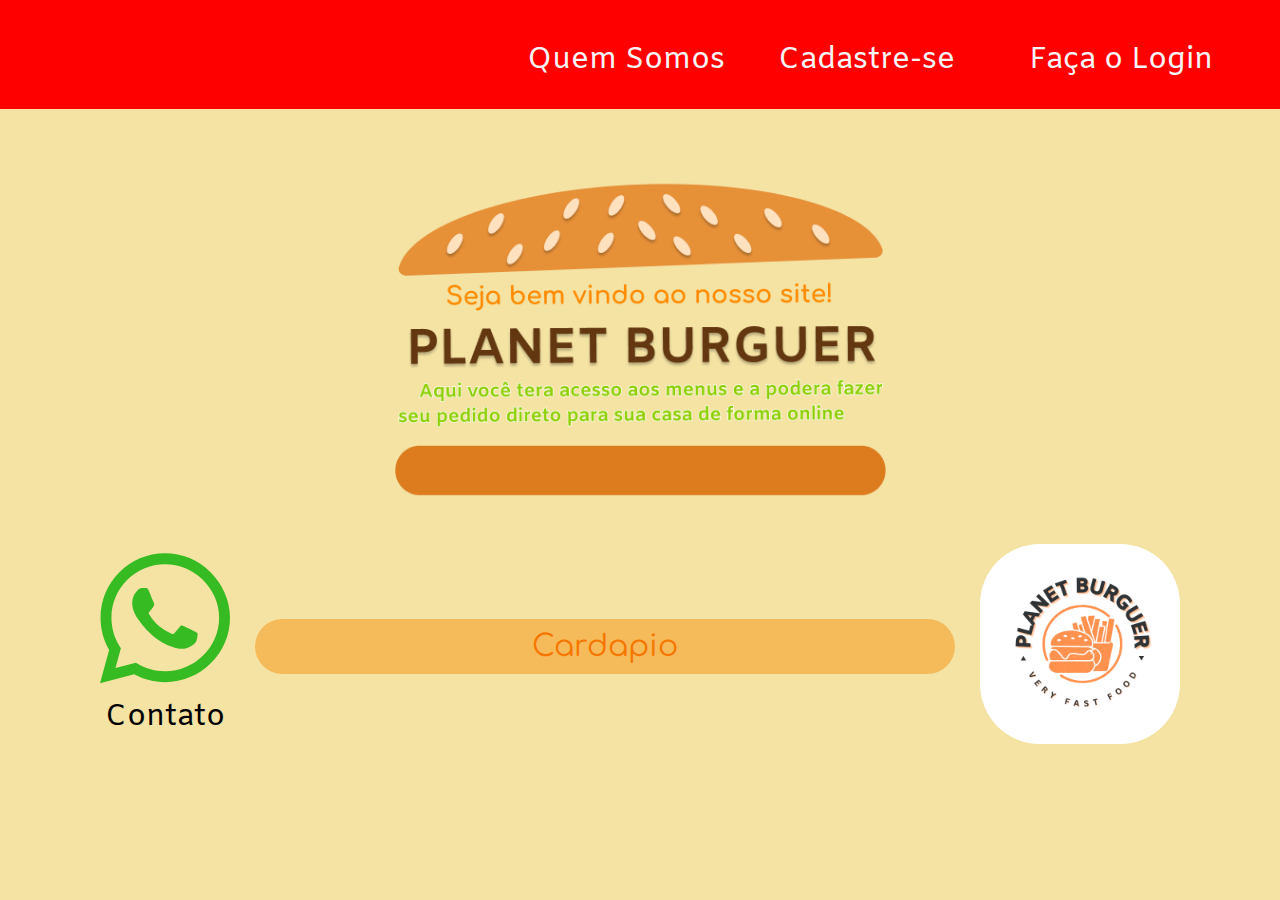
<file: index.html>
<!DOCTYPE html>
<html lang="pt">

<head>
    <meta charset="UTF-8">
    <meta name="viewport" content="width=device-width, initial-scale=1.0">
    <title>Site Planet Burguer</title>
    <link rel="stylesheet" href="mod.css">
    <link rel="preconnect" href="https://fonts.googleapis.com">
    <link rel="preconnect" href="https://fonts.gstatic.com" crossorigin>
    <link href="https://fonts.googleapis.com/css2?family=Amiko:wght@400;600;700&display=swap" rel="stylesheet">
    <link rel="preconnect" href="https://fonts.googleapis.com">
    <link rel="preconnect" href="https://fonts.gstatic.com" crossorigin>
    <link href="https://fonts.googleapis.com/css2?family=Comfortaa:wght@300..700&display=swap" rel="stylesheet">
</head>

<body>
    <header>
        <div>
            <a href="QuemSomos.html">Quem Somos</a>
            <a href="Cadastro.html">Cadastre-se</a>
            <a href="Login.html">Faça o Login</a>
        </div>
        </header>
        <footer>
        
            <div>
                <svg xmlns="http://www.w3.org/2000/svg" viewBox="0 0 448 512">
                    <path
                        d="M380.9 97.1C339 55.1 283.2 32 223.9 32c-122.4 0-222 99.6-222 222 0 39.1 10.2 77.3 29.6 111L0 480l117.7-30.9c32.4 17.7 68.9 27 106.1 27h.1c122.3 0 224.1-99.6 224.1-222 0-59.3-25.2-115-67.1-157zm-157 341.6c-33.2 0-65.7-8.9-94-25.7l-6.7-4-69.8 18.3L72 359.2l-4.4-7c-18.5-29.4-28.2-63.3-28.2-98.2 0-101.7 82.8-184.5 184.6-184.5 49.3 0 95.6 19.2 130.4 54.1 34.8 34.9 56.2 81.2 56.1 130.5 0 101.8-84.9 184.6-186.6 184.6zm101.2-138.2c-5.5-2.8-32.8-16.2-37.9-18-5.1-1.9-8.8-2.8-12.5 2.8-3.7 5.6-14.3 18-17.6 21.8-3.2 3.7-6.5 4.2-12 1.4-32.6-16.3-54-29.1-75.5-66-5.7-9.8 5.7-9.1 16.3-30.3 1.8-3.7 .9-6.9-.5-9.7-1.4-2.8-12.5-30.1-17.1-41.2-4.5-10.8-9.1-9.3-12.5-9.5-3.2-.2-6.9-.2-10.6-.2-3.7 0-9.7 1.4-14.8 6.9-5.1 5.6-19.4 19-19.4 46.3 0 27.3 19.9 53.7 22.6 57.4 2.8 3.7 39.1 59.7 94.8 83.8 35.2 15.2 49 16.5 66.6 13.9 10.7-1.6 32.8-13.4 37.4-26.4 4.6-13 4.6-24.1 3.2-26.4-1.3-2.5-5-3.9-10.5-6.6z" />
                </svg>
                <p>
                    Contato
                </p>
            </div>
            <div>
                <a href="Cardapio.html"><button>Cardapio</button></a>
            </div>
            <div>
                <img src="Planet Burguer.png" alt="">
            </div>
        
        </footer>
        </body>
        
        </html>
</file>
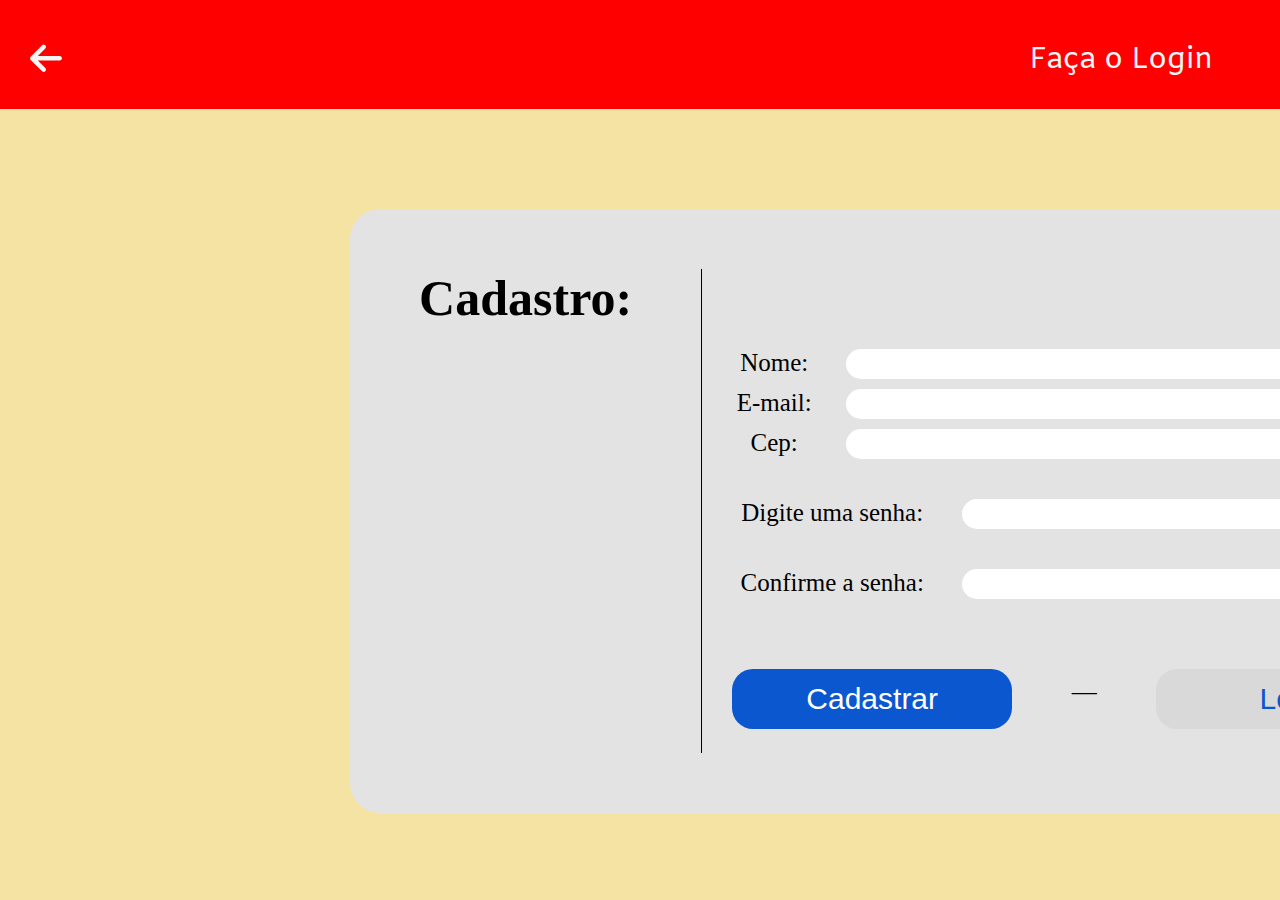
<file: Cadastro.html>
<!DOCTYPE html>
<html lang="pt">

<head>
    <meta charset="UTF-8">
    <meta name="viewport" content="width=device-width, initial-scale=1.0">
    <title>Site Planet Burguer</title>
    <link rel="stylesheet" href="Cadastro.css">
    <link rel="preconnect" href="https://fonts.googleapis.com">
    <link rel="preconnect" href="https://fonts.gstatic.com" crossorigin>
    <link href="https://fonts.googleapis.com/css2?family=Amiko:wght@400;600;700&display=swap" rel="stylesheet">
    <link rel="preconnect" href="https://fonts.googleapis.com">
    <link rel="preconnect" href="https://fonts.gstatic.com" crossorigin>
    <link href="https://fonts.googleapis.com/css2?family=Comfortaa:wght@300..700&display=swap" rel="stylesheet">
</head>

<body>
    <header>
        <div>
            <a href="index.html">
                <svg xmlns="http://www.w3.org/2000/svg" viewBox="0 0 448 512">
                    <path
                        d="M9.4 233.4c-12.5 12.5-12.5 32.8 0 45.3l160 160c12.5 12.5 32.8 12.5 45.3 0s12.5-32.8 0-45.3L109.2 288 416 288c17.7 0 32-14.3 32-32s-14.3-32-32-32l-306.7 0L214.6 118.6c12.5-12.5 12.5-32.8 0-45.3s-32.8-12.5-45.3 0l-160 160z" />
                </svg>
            </a>
        </div>
        <div>
            <a href="Login.html">Faça o Login</a>
        </div>
    </header>

    <section>
        <div class="parte-cadastro">
            <div>
                <h1>Cadastro:</h1>
            </div>
            <div class="formulario">
                <div id="Nome">
                    <p>Nome:</p>
                    <input type="text">
                </div>
                <div id="cima">
                    <p>E-mail:</p>
                    <input type="email">
                </div>
                <div id="cima">
                    <p>Cep:</p>
                    <input type="text">
                </div>
                <div id="senha">
                    <p>Digite uma senha:</p>
                    <input type="text">
                </div>
                <div id="senha">
                    <p>Confirme a senha:</p>
                    <input type="text">
                </div>
                <div id="botao">
                    <button>Cadastrar</button>
                    <p>__</p>
                    <button>Login</button>
                </div>
            </div>
        </div>
    </section>

</body>
        
</html>
</file>
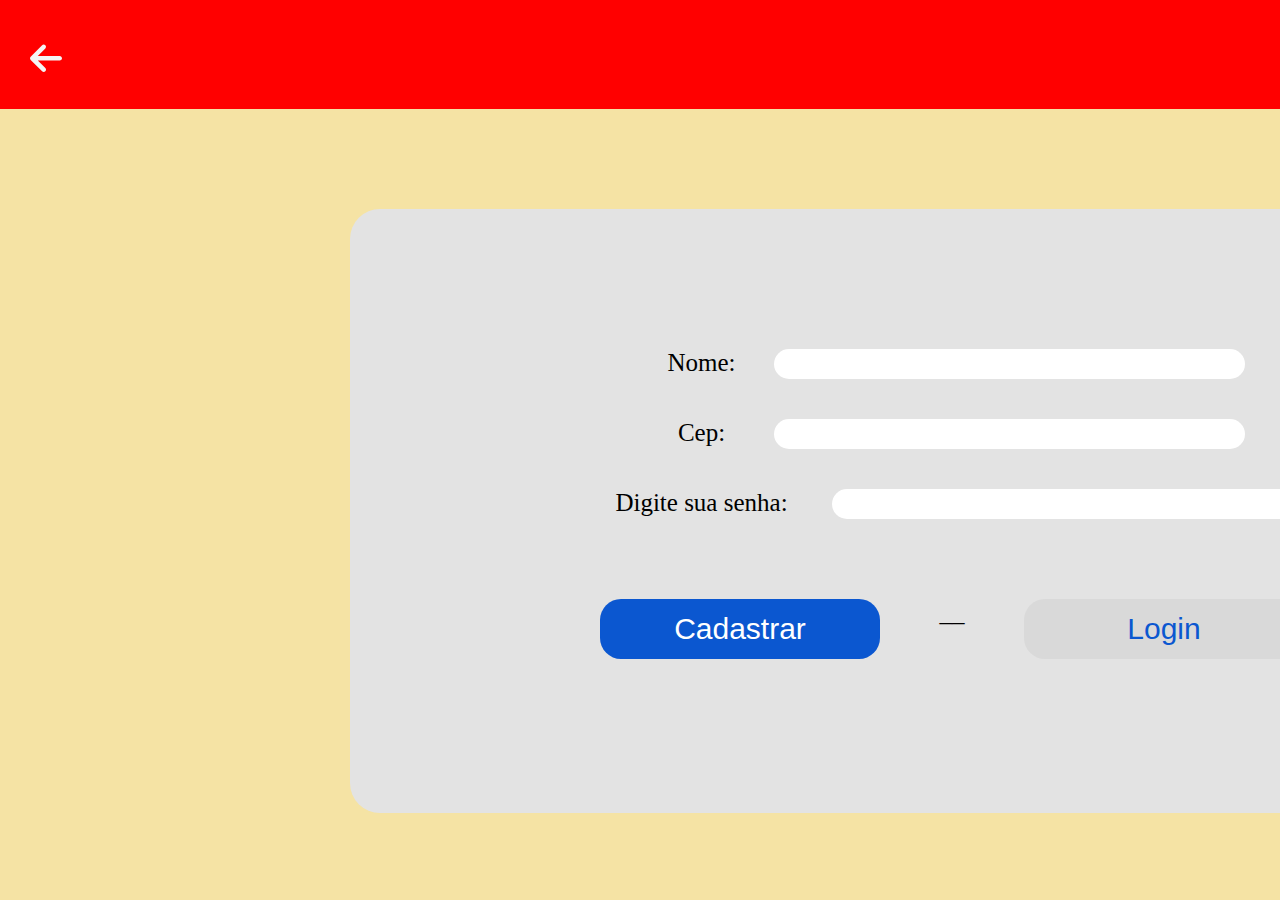
<file: Login.html>
<!DOCTYPE html>
<html lang="pt">

<head>
    <meta charset="UTF-8">
    <meta name="viewport" content="width=device-width, initial-scale=1.0">
    <title>Site Planet Burguer</title>
    <link rel="stylesheet" href="Login.css">
    <link rel="preconnect" href="https://fonts.googleapis.com">
    <link rel="preconnect" href="https://fonts.gstatic.com" crossorigin>
    <link href="https://fonts.googleapis.com/css2?family=Amiko:wght@400;600;700&display=swap" rel="stylesheet">
    <link rel="preconnect" href="https://fonts.googleapis.com">
    <link rel="preconnect" href="https://fonts.gstatic.com" crossorigin>
    <link href="https://fonts.googleapis.com/css2?family=Comfortaa:wght@300..700&display=swap" rel="stylesheet">
</head>

<body>
    <header>
        <div>
            <a href="index.html">
                <svg xmlns="http://www.w3.org/2000/svg" viewBox="0 0 448 512">
                    <path
                        d="M9.4 233.4c-12.5 12.5-12.5 32.8 0 45.3l160 160c12.5 12.5 32.8 12.5 45.3 0s12.5-32.8 0-45.3L109.2 288 416 288c17.7 0 32-14.3 32-32s-14.3-32-32-32l-306.7 0L214.6 118.6c12.5-12.5 12.5-32.8 0-45.3s-32.8-12.5-45.3 0l-160 160z" />
                </svg>
            </a>
        </div>
        <div>
            <a href="#"></a>
        </div>
    </header>

    <section>
        <div class="parte-cadastro">
            <div class="formulario">
                <div id="Nome">
                    <p>Nome:</p>
                    <input type="text">
                </div>
                <div id="cima">
                    <p>Cep:</p>
                    <input type="text">
                </div>
                <div id="senha">
                    <p>Digite sua senha:</p>
                    <input type="text">
                </div>
                <div id="botao">
                    <button>Cadastrar</button>
                    <p>__</p>
                    <button>Login</button>
                </div>
            </div>
        </div>
    </section>

</body>
        
</html>
</file>
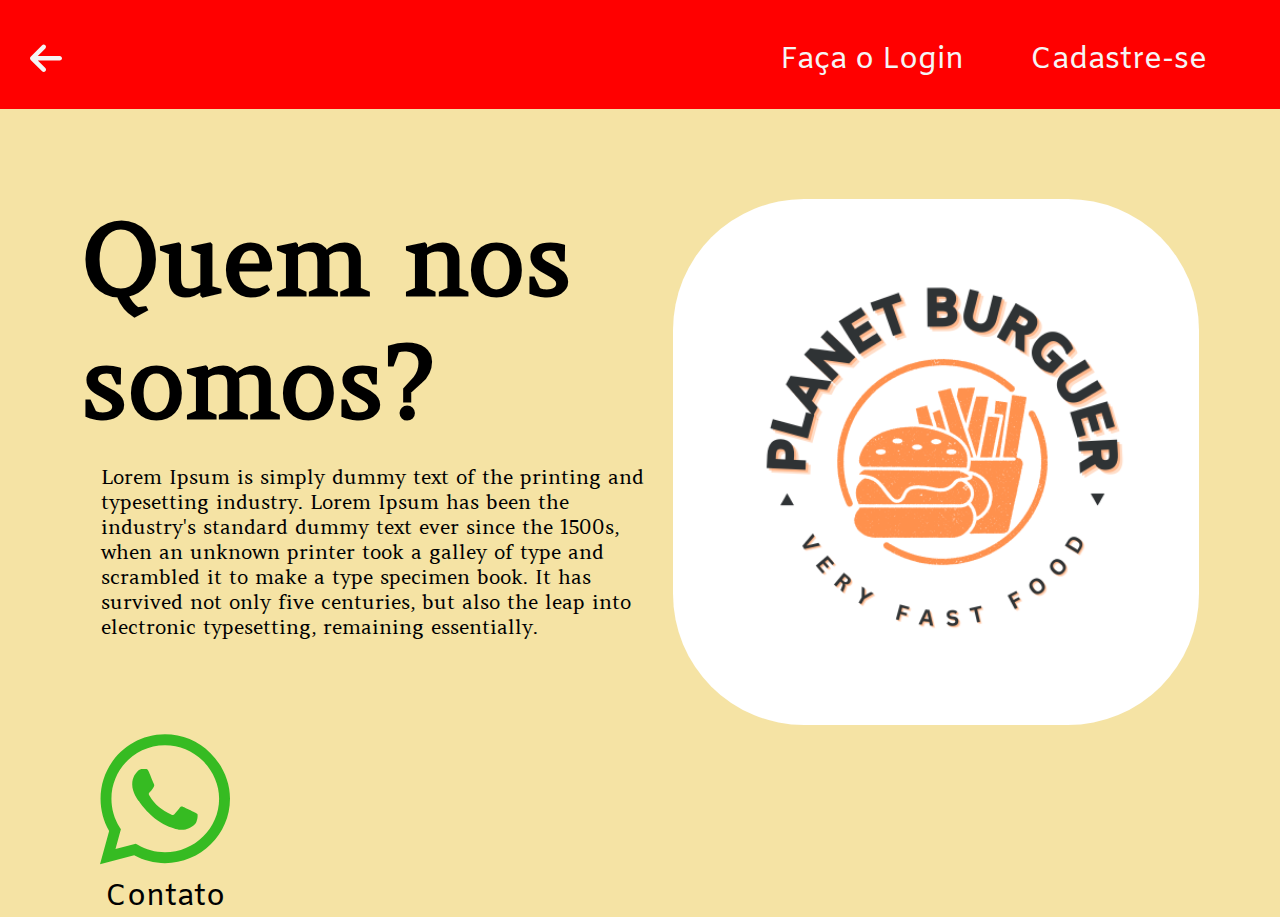
<file: QuemSomos.html>
<!DOCTYPE html>
<html lang="pt">

<head>
    <meta charset="UTF-8">
    <meta name="viewport" content="width=device-width, initial-scale=1.0">
    <title>Site Planet Burguer</title>
    <link rel="stylesheet" href="QuemSomos.css">
    <link rel="preconnect" href="https://fonts.googleapis.com">
    <link rel="preconnect" href="https://fonts.gstatic.com" crossorigin>
    <link href="https://fonts.googleapis.com/css2?family=Amiko:wght@400;600;700&display=swap" rel="stylesheet">
    <link rel="preconnect" href="https://fonts.googleapis.com">
    <link rel="preconnect" href="https://fonts.gstatic.com" crossorigin>
    <link rel="preconnect" href="https://fonts.googleapis.com">
    <link rel="preconnect" href="https://fonts.gstatic.com" crossorigin>
    <link href="https://fonts.googleapis.com/css2?family=Amethysta&display=swap" rel="stylesheet">
    <link href="https://fonts.googleapis.com/css2?family=Comfortaa:wght@300..700&display=swap" rel="stylesheet">
    </head>
    
<body>
        <header>
            <div>
                <a href="index.html">
                    <svg xmlns="http://www.w3.org/2000/svg" viewBox="0 0 448 512">
                        <path
                            d="M9.4 233.4c-12.5 12.5-12.5 32.8 0 45.3l160 160c12.5 12.5 32.8 12.5 45.3 0s12.5-32.8 0-45.3L109.2 288 416 288c17.7 0 32-14.3 32-32s-14.3-32-32-32l-306.7 0L214.6 118.6c12.5-12.5 12.5-32.8 0-45.3s-32.8-12.5-45.3 0l-160 160z" />
                    </svg>
                </a>
        </div>
        <div>
            <a href="Login.html">Faça o Login</a>
            <a href="Cadastro.html">Cadastre-se</a>
        </div>
    </header>

    <section>
        <div>
            <h1>
                Quem nos somos?
            </h1>
            <p>
                Lorem Ipsum is simply dummy text of the printing and typesetting industry. Lorem Ipsum has been the
                industry's standard dummy text ever since the 1500s, when an unknown printer took a galley of type and
                scrambled it to make a type specimen book. It has survived not only five centuries, but also the leap
                into electronic typesetting, remaining essentially.
            </p>
        </div>
        <img src="Planet Burguer.png" alt="">
    </section>

    <footer>
        <div>
            <svg xmlns="http://www.w3.org/2000/svg" viewBox="0 0 448 512">
                <path
                    d="M380.9 97.1C339 55.1 283.2 32 223.9 32c-122.4 0-222 99.6-222 222 0 39.1 10.2 77.3 29.6 111L0 480l117.7-30.9c32.4 17.7 68.9 27 106.1 27h.1c122.3 0 224.1-99.6 224.1-222 0-59.3-25.2-115-67.1-157zm-157 341.6c-33.2 0-65.7-8.9-94-25.7l-6.7-4-69.8 18.3L72 359.2l-4.4-7c-18.5-29.4-28.2-63.3-28.2-98.2 0-101.7 82.8-184.5 184.6-184.5 49.3 0 95.6 19.2 130.4 54.1 34.8 34.9 56.2 81.2 56.1 130.5 0 101.8-84.9 184.6-186.6 184.6zm101.2-138.2c-5.5-2.8-32.8-16.2-37.9-18-5.1-1.9-8.8-2.8-12.5 2.8-3.7 5.6-14.3 18-17.6 21.8-3.2 3.7-6.5 4.2-12 1.4-32.6-16.3-54-29.1-75.5-66-5.7-9.8 5.7-9.1 16.3-30.3 1.8-3.7 .9-6.9-.5-9.7-1.4-2.8-12.5-30.1-17.1-41.2-4.5-10.8-9.1-9.3-12.5-9.5-3.2-.2-6.9-.2-10.6-.2-3.7 0-9.7 1.4-14.8 6.9-5.1 5.6-19.4 19-19.4 46.3 0 27.3 19.9 53.7 22.6 57.4 2.8 3.7 39.1 59.7 94.8 83.8 35.2 15.2 49 16.5 66.6 13.9 10.7-1.6 32.8-13.4 37.4-26.4 4.6-13 4.6-24.1 3.2-26.4-1.3-2.5-5-3.9-10.5-6.6z" />
            </svg>
            <p>
                Contato
            </p>
        </div>
    </footer>

</body>
</file>
<file: mod.css>
*
{
    margin: 0;
    padding: 0;
    box-sizing: border-box;
}

body
{
    background-color: #F5E3A4;
    background-image: url(banner.png);
    background-size: 70%;
    background-position-y: 120px;
    background-position-x: center;
    background-repeat: no-repeat;
}

header
{
    display: flex;
    background-color: #FF0000;
    height: 109px;
    justify-content: right;
}

header svg
{
    width: 32px;
    margin-left: 30px;
    fill: whitesmoke;
}

header div
{
    align-items: center;
    display: flex;
}

header a
{
    list-style: none;
    text-decoration: none;
    color: whitesmoke;
    font-family: 'Amiko';
    width: 251px;
    height: 29px;
    font-size: 30px;  
}

header>a:hover
{
    filter: brightness(95%);
    transition: 1s;
}

footer
{
    margin-top: 34%;
    display: flex;
    justify-content: space-between;
}

footer svg
{
    fill: #36bb22;
    width: 140px;
    width: 130px;
}

footer>div:first-child
{
    margin-left: 100px;
    text-align: center;
}

footer>div:first-child p
{
    font-size: 30px;
    font-family: 'Amiko';
    font: 700;
}

footer>div:nth-child(3)
{
    margin-right: 100px;
}

footer>div:nth-child(3) img
{
    border-radius: 30%;
    width: 200px;
}

footer>div:nth-child(2)
{
    align-content: center;
}

footer>div:nth-child(2) button
{
    width: 700px;
    height: 55px;
    border-radius: 39px;
    background-color: #F5BB5B;
    font-size: 30px;
    font-family: 'Comfortaa';
    color: #F57700;
    border: 0;
    font: 700;
    cursor: pointer;
}

footer>div:nth-child(2)>button:hover
{
    filter: brightness(95%);
    transition: 1s;
}
</file>
<file: Cadastro.css>
*
{
    margin: 0;
    padding: 0;
    box-sizing: border-box;
}

body
{
    background-color: #F5E3A4;
}

header
{
    display: flex;
    background-color: #FF0000;
    height: 109px;
    justify-content: space-between;
}

header svg
{
    width: 32px;
    margin-left: 30px;
    fill: whitesmoke;
}

header div
{
    align-items: center;
    display: flex;
}

header a
{
    list-style: none;
    text-decoration: none;
    color: whitesmoke;
    font-family: 'Amiko';
    width: 251px;
    height: 29px;
    font-size: 30px;  
}



section
{
text-align: center;
margin-left: 350px;
margin-top: 100px;
}

section>div:first-child
{
    width: 1174px;
    height: 604px;
    border-radius: 30px;
    background-color: #E3E3E3;
    display: flex;
    align-items: center;
}

.parte-cadastro>div:first-child
{
    width: 30%;
    height: 80%;
    border-right: solid 1px;
}

.parte-cadastro>div:nth-child(2)
{
    width: 70%;
    height: 100%;
}

div>h1
{
    font-size: 50px;
    font-family: 'Amethysta';
}

.formulario div
{
    display: flex;
    height: 30px;
    margin-top: 40px;
}

.formulario p
{
    font-family: 'Amethysta';
    font-size: 25px;
    width: 144px;
}

.formulario input
{
    width: 471px;
    border-radius: 15px;
    border: none;
}

#Nome
{
    margin-top: 140px;
}

#cima
{
    margin-top: 10px;
    margin-bottom: 10px;
}

#senha p
{
    width: 260px;
}

#botao button
{
    width: 280px;
    height: 60px;
    border-radius: 21px;
    border: none;
}

#botao>button:first-child
{
    background-color: #0B57D0;
    color: #FFFFFF;
    font-size: 30px;
}

#botao>button:nth-child(3)
{
    background-color: #D9D9D9;
    color: #0B57D0;
    font-size: 30px;
}

#botao>button:hover
{
    filter: brightness(80%);
    transition: 1s;
}

#botao
{
    margin-left: 30px;
    margin-top: 70px;
}
</file>
<file: Login.css>
*
{
    margin: 0;
    padding: 0;
    box-sizing: border-box;
}

body
{
    background-color: #F5E3A4;
}

header
{
    display: flex;
    background-color: #FF0000;
    height: 109px;
    justify-content: space-between;
}

header svg
{
    width: 32px;
    margin-left: 30px;
    fill: whitesmoke;
}

header div
{
    align-items: center;
    display: flex;
}

header a
{
    list-style: none;
    text-decoration: none;
    color: whitesmoke;
    font-family: 'Amiko';
    width: 251px;
    height: 29px;
    font-size: 30px;  
}



section
{
    text-align: center;
    margin-left: 350px;
    margin-top: 100px;
}

section>div:first-child
{
    width: 1174px;
    height: 604px;
    border-radius: 30px;
    background-color: #E3E3E3;
    display: flex;
    align-items: center;
}

.parte-cadastro>div:first-child
{
    width: 100%;
    height: 100%;
    
}

.formulario div
{
    display: flex;
    height: 30px;
    margin-top: 40px;
}

.formulario p
{
    font-family: 'Amethysta';
    font-size: 25px;
    width: 144px;
}

.formulario input
{
    width: 471px;
    border-radius: 15px;
    border: none;
}

#Nome
{
    margin-top: 140px;
    justify-content: center;
}

#cima
{
    margin-top: 40px;
    justify-content: center;
}

#senha
{
    justify-content: center;
}

#senha p
{
    width: 260px;
}

#botao button
{
    width: 280px;
    height: 60px;
    border-radius: 21px;
    border: none;
}

#botao>button:first-child
{
    background-color: #0B57D0;
    color: #FFFFFF;
    font-size: 30px;
}

#botao>button:nth-child(3)
{
    background-color: #D9D9D9;
    color: #0B57D0;
    font-size: 30px;
}

#botao>button:hover
{
    filter: brightness(80%);
    transition: 1s;
}

#botao
{
    margin-left: 30px;
    margin-top: 80px;
    justify-content: center;
}
</file>
<file: QuemSomos.css>
*
{
    margin: 0;
    padding: 0;
    box-sizing: border-box;
}

body

{
    background-size: 70%;
    background-position-y: 120px;
    background-position-x: center;
    background-repeat: no-repeat;
    background-color: #F5E3A4;
}

header
{
    display: flex;
    background-color: #FF0000;
    height: 109px;
    justify-content: space-between;
}

header svg
{
    width: 32px;
    margin-left: 30px;
    fill: whitesmoke;
}

header div
{
    align-items: center;
    display: flex;
}

header a
{
    list-style: none;
    text-decoration: none;
    color: whitesmoke;
    font-family: 'Amiko';
    width: 250px;
    height: 29px;
    font-size: 30px;  
}

header>a:hover
{
    filter: brightness(95%);
    transition: 1s;
}

section
{
    display: flex;
    justify-content: center;
    margin-top: 7%;
}

section img
{
    width: 526px;
    border-radius: 131px;
}

section div
{
    width: 592px;
}

div h1
{
    font-family: 'Amethysta';
    font-size: 100px;
}

section>div p
{
    font-family: 'Amethysta';
    font-size: 20px;
    padding: 20px;
}

footer
{
    display: flex;
    justify-content: space-between;
}

footer svg
{
    fill: #36bb22;
    width: 140px;
    width: 130px;
}

footer>div:first-child
{
    margin-left: 100px;
    text-align: center;
}

footer>div:first-child p
{
    font-size: 30px;
    font-family: 'Amiko';
    font: 700;
}
</file>
